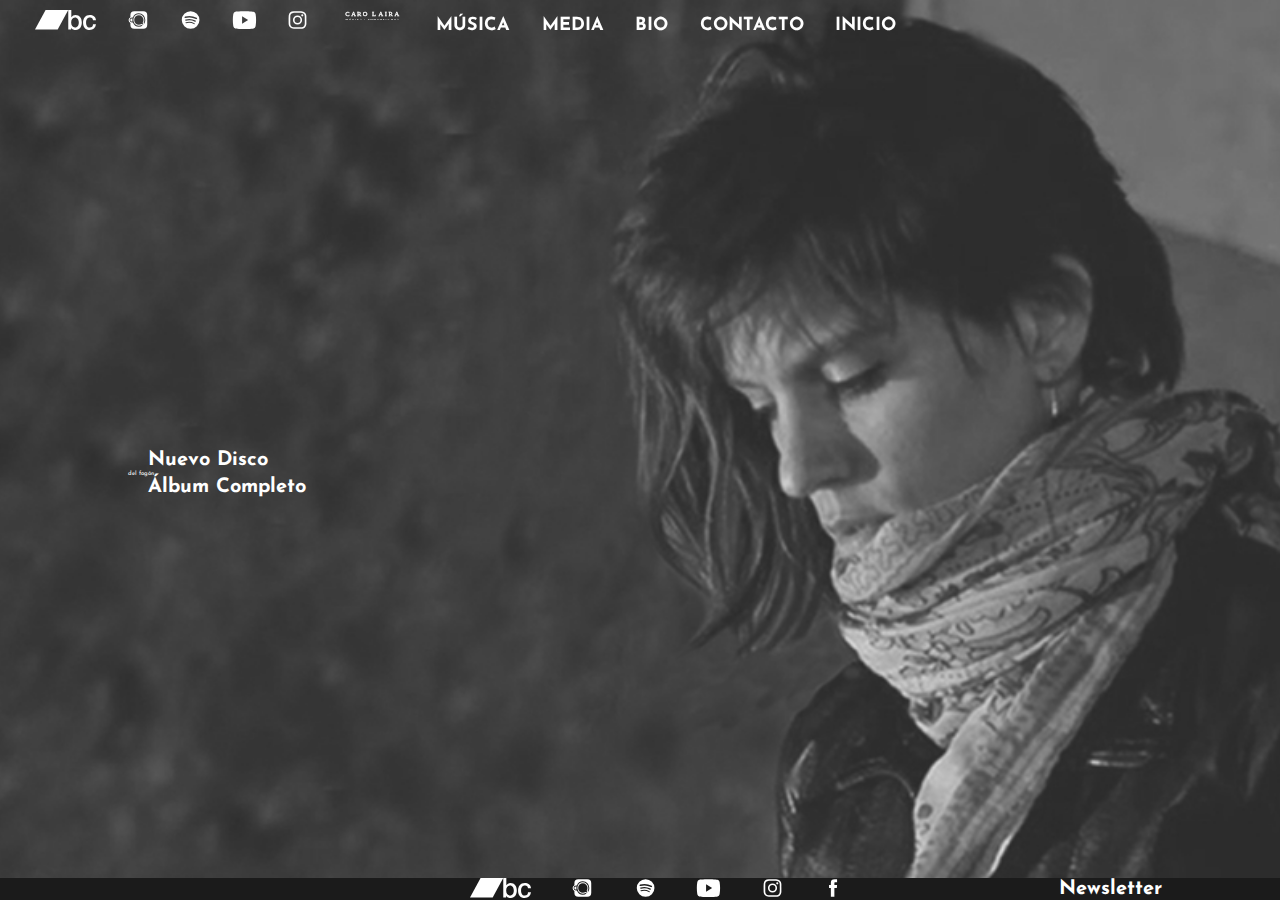
<file: index.html>
<!DOCTYPE html>
<html lang="en">
    <head>
        <meta charset="UTF-8">
        <meta name="viewport" content="width=device-width, initial-scale=1.0">
        <title>Caro Laira</title>
        <meta name="description" content="Caro Laira es música, compositora y docente. Comparte el lanzamiento de su primer álbum que abarca los géneros del Río de La Plata.">
        <meta name="keywords" content="MUSICA, COMPOSITORA, CANTANTE, ORQUESTA, TANGO, TANGO JOVEN, ARREGLOS">
        <link rel="stylesheet" href="./css/style.css">
        <link href="https://fonts.googleapis.com/css2?family=IM+Fell+DW+Pica&family=Josefin+Sans:ital,wght@0,400;0,700;1,400&display=swap" rel="stylesheet"> 
    </head>
    <body id="back-index">
        <header>
            <div id="nav-header">
                <!--nav-->
                <nav>
                    <!--redes-->
                    <ul class="nav-links">
                        <li class="redes"><a href="https://bandcamp.com/" target="_blank"><img src="./img/1nav-redes/redes svg/bandcamp.svg"></a></li>
                        <li class="redes"><a href="https://cafecito.app/" target="_blank"><img src="./img/1nav-redes/redes svg/cafecito.svg"></a></li>
                        <li class="redes"><a href="https://open.spotify.com/" target="_blank"><img src="./img/1nav-redes/redes svg/spotify.svg"></a></li>
                        <li class="redes"><a href="https://www.youtube.com/" target="_blank"><img src="./img/1nav-redes/redes svg/youtube.svg"></a></li>
                        <li class="redes"><a href="https://www.instagram.com/" target="_blank"><img src="./img/1nav-redes/redes svg/insta.svg"></a></li> 
                        <li><a href="./index.html" id="logo" ><img src="./img/1nav-redes/redes svg/logo svg.svg" alt="logocarolaira.png"></a></li>
                        <li><a href="musica.html">música</a></li>
                        <li><a href="media.html">media</a></li>
                        <li><a href="bio.html">bio</a></li>
                        <li><a href="contacto.html">contacto</a></li>
                        <li><a href="index.html">inicio</a></li>
                    </ul>
                </nav>
            </div>
        </header>
        <!--section-->
        <section id="nuevo-disco">
                <h3>nuevo disco</h3>
                <h1>del fogón</h1>
                <a href="https://www.youtube.com/watch?v=aCFbQybhUOA&ab_channel=miamigoinvencible"><h3 class="menu">álbum completo</h3>
        </section>         
        <!-- footer-->
        <footer id="nav-footer">
            <a href="./index.html" class="logo" ><img src="./img/1nav-redes/redes svg/logo svg.svg" alt="logocarolaira.png"></a>
            <ul class="newsletter">    
                <li><a href="https://bandcamp.com/" target="_blank"><img src="./img/1nav-redes/redes svg/bandcamp.svg" alt="logo-bandcamp"></a></li>
                <li><a href="https://cafecito.app/" target="_blank"><img src="./img/1nav-redes/redes svg/cafecito.svg" alt="logo-cafecito"></a></li>
                <li><a href="https://open.spotify.com/" target="_blank"><img src="./img/1nav-redes/redes svg/spotify.svg" alt="logo-spotifyredondo"></a></li>
                <li><a href="https://www.youtube.com/" target="_blank"><img src="./img/1nav-redes/redes svg/youtube.svg" alt="logo-youtube"></a></li>
                <li><a href="https://www.instagram.com/" target="_blank"><img src="./img/1nav-redes/redes svg/insta.svg" alt="logo-instagram"></a></li>
                <li><a href="https://www.facebook.com/" target="_blank"><img src="./img/1nav-redes/redes svg/facebook.svg" alt="logo-facebook"></a></li>
            </ul>      
            <!--newsletter-->
            <h3 class="newsl">newsletter</h3>
        </footer>
    </body>
</html>
</file>
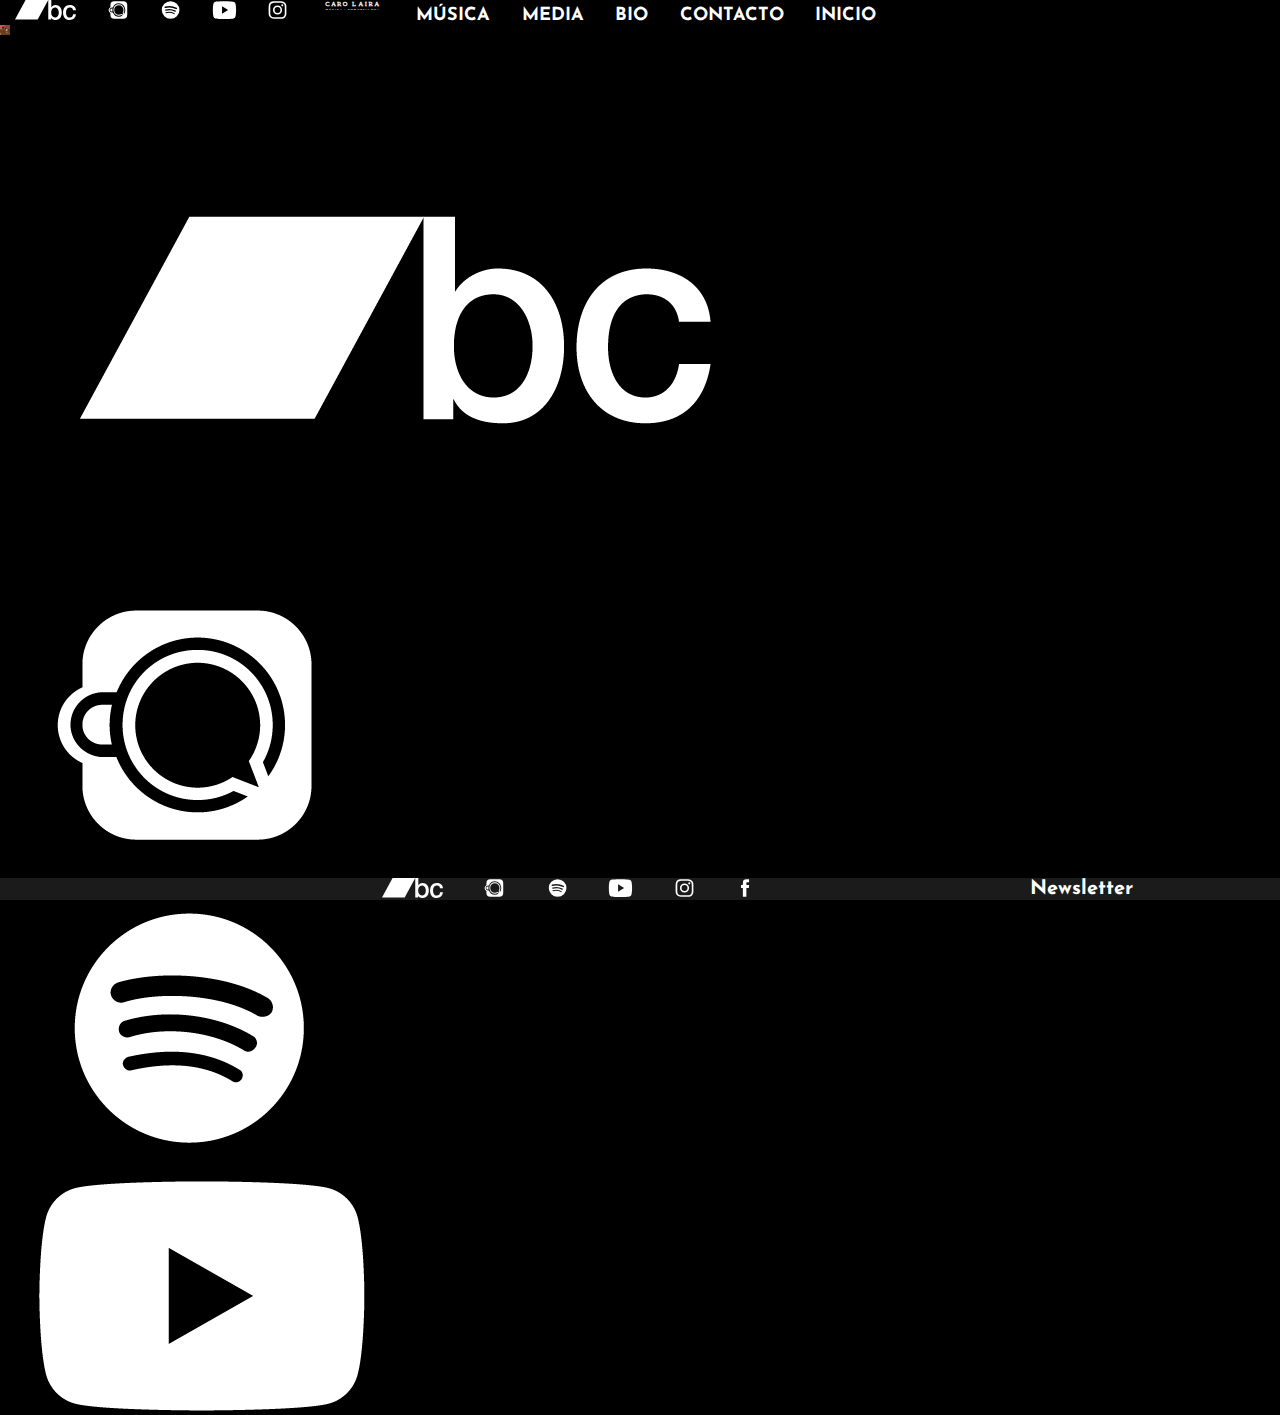
<file: abrazo.html>
<!DOCTYPE html>
<html lang="en">
    <head>
        <meta charset="UTF-8">
        <meta name="viewport" content="width=device-width, initial-scale=1.0">
        <title>Caro Laira</title>
        <link rel="stylesheet" href="./css/style.css">
        <link href="https://fonts.googleapis.com/css2?family=IM+Fell+DW+Pica&family=Josefin+Sans:ital,wght@0,400;0,700;1,400&display=swap" rel="stylesheet"> 
    </head>
    <body>
        <header>
            <div class="nav-header">
                <!--nav-->
                <nav>
                    <!--redes-->
                    <ul class="nav-links">
                        <li class="redes"><a href="https://bandcamp.com/" target="_blank"><img src="./img/1nav-redes/redes svg/bandcamp.svg"></a></li>
                        <li class="redes"><a href="https://cafecito.app/" target="_blank"><img src="./img/1nav-redes/redes svg/cafecito.svg"></a></li>
                        <li class="redes"><a href="https://open.spotify.com/" target="_blank"><img src="./img/1nav-redes/redes svg/spotify.svg"></a></li>
                        <li class="redes"><a href="https://www.youtube.com/" target="_blank"><img src="./img/1nav-redes/redes svg/youtube.svg"></a></li>
                        <li class="redes"><a href="https://www.instagram.com/" target="_blank"><img src="./img/1nav-redes/redes svg/insta.svg"></a></li> 
                        <li><a href="./index.html" id="logo" ><img src="./img/1nav-redes/redes svg/logo svg.svg" alt="logocarolaira.png" ></a></li>
                        <li><a href="musica.html">música</a></li>
                        <li><a href="media.html">media</a></li>
                        <li><a href="bio.html">bio</a></li>
                        <li><a href="contacto.html">contacto</a></li>
                        <li><a href="index.html">inicio</a></li>
                    </ul>
                </nav>
            </div>
        <!--abrazo-->
        <section>
            <div class="musica-left">
                <img src="./img/4disco/abrazo.jpg" alt="abrazo">
            </div>
            <div class="musica-rig">
                <table>
                    <th class="titulo-disc">abrazo (2018)</th>
                    <td>
                    <!--escucharredes-->
                    <div class="escucha">escuchar</div>
                        <ul class="redes-musica">
                            <li><a href="https://bandcamp.com/" target="_blank"><img src="./img/1nav-redes/redes/1 band camp.png" class="band-camp"></a></li>
                            <li><a href="https://cafecito.app/" target="_blank"><img src="./img/1nav-redes/redes/2cafecito.png" class="cafe"></a></li>
                            <li><a href="https://open.spotify.com/" target="_blank"><img src="./img/1nav-redes/redes/3spotify.png"></a></li>
                            <li><a href="https://www.youtube.com/" target="_blank"><img src="./img/1nav-redes/redes/4youtube.png"></a></li>
                        </ul>
                    </td>
                    <div>        
                        <th class="tracks">canciones</th>
                            <td>
                                <ol class="canciones">
                                    <li>ruido</li>
                                    <li>en el camino</li>
                                    <li>insomnio</li>
                                    <li>el abrazo</li>
                                </ol>
                            </td>
                    </div>
                </table>
        </section>
        <!-- footer-->
        <footer id="nav-footer">
            <a href="./index.html" class="logo" ><img src="./img/1nav-redes/redes svg/logo svg.svg" alt="logocarolaira.png"></a>
            <ul class="newsletter">    
                <li><a href="https://bandcamp.com/" target="_blank"><img src="./img/1nav-redes/redes svg/bandcamp.svg" alt="logo-bandcamp"></a></li>
                <li><a href="https://cafecito.app/" target="_blank"><img src="./img/1nav-redes/redes svg/cafecito.svg" alt="logo-cafecito"></a></li>
                <li><a href="https://open.spotify.com/" target="_blank"><img src="./img/1nav-redes/redes svg/spotify.svg" alt="logo-spotifyredondo"></a></li>
                <li><a href="https://www.youtube.com/" target="_blank"><img src="./img/1nav-redes/redes svg/youtube.svg" alt="logo-youtube"></a></li>
                <li><a href="https://www.instagram.com/" target="_blank"><img src="./img/1nav-redes/redes svg/insta.svg" alt="logo-instagram"></a></li>
                <li><a href="https://www.facebook.com/" target="_blank"><img src="./img/1nav-redes/redes svg/facebook.svg" alt="logo-facebook"></a></li>
            </ul>      
            <!--newsletter-->
            <h3 class="newsl">newsletter</h3>
        </footer>
    </body>
</html>
</file>
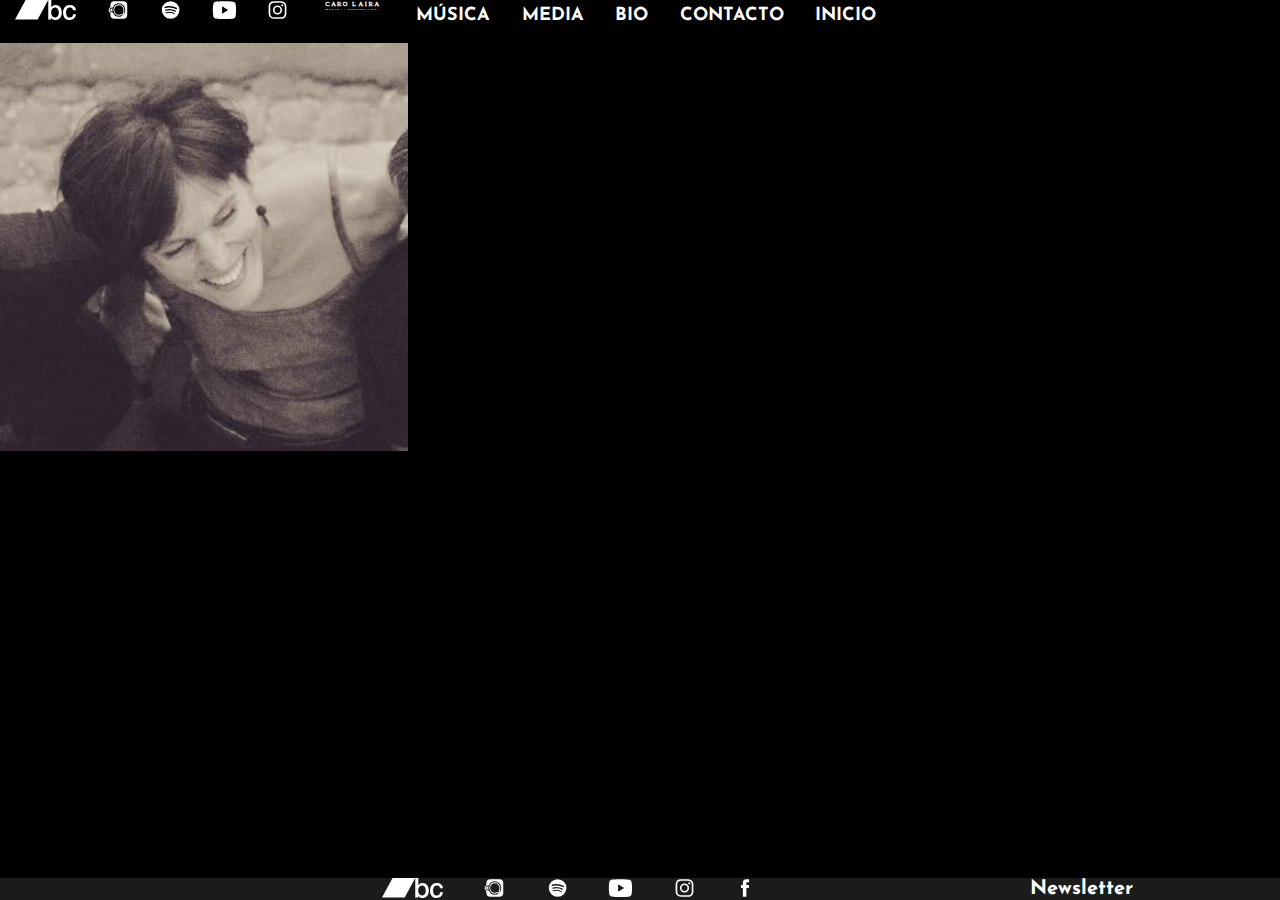
<file: bio.html>
<!DOCTYPE html>
<html lang="en">
    <head>
        <meta charset="UTF-8">
        <meta name="viewport" content="width=device-width, initial-scale=1.0">
        <title>Caro Laira</title>
        <link rel="stylesheet" href="./css/style.css">
        <link href="https://fonts.googleapis.com/css2?family=IM+Fell+DW+Pica&family=Josefin+Sans:ital,wght@0,400;0,700;1,400&display=swap" rel="stylesheet"> 
    </head>
    <body>
        <header>
            <div class="nav-header">
                <!--nav-->
                <nav>
                    <!--redes-->
                    <ul class="nav-links">
                        <li class="redes"><a href="https://bandcamp.com/" target="_blank"><img src="./img/1nav-redes/redes svg/bandcamp.svg"></a></li>
                        <li class="redes"><a href="https://cafecito.app/" target="_blank"><img src="./img/1nav-redes/redes svg/cafecito.svg"></a></li>
                        <li class="redes"><a href="https://open.spotify.com/" target="_blank"><img src="./img/1nav-redes/redes svg/spotify.svg"></a></li>
                        <li class="redes"><a href="https://www.youtube.com/" target="_blank"><img src="./img/1nav-redes/redes svg/youtube.svg"></a></li>
                        <li class="redes"><a href="https://www.instagram.com/" target="_blank"><img src="./img/1nav-redes/redes svg/insta.svg"></a></li> 
                        <li><a href="./index.html" id="logo" ><img src="./img/1nav-redes/redes svg/logo svg.svg" alt="logocarolaira.png" ></a></li>
                        <li><a href="musica.html">música</a></li>
                        <li><a href="media.html">media</a></li>
                        <li><a href="bio.html">bio</a></li>
                        <li><a href="contacto.html">contacto</a></li>
                        <li><a href="index.html">inicio</a></li>
                    </ul>
                </nav>
            </div>
        </header>
        <section>
        <!--div bio-->
            <div class="bio">
                <p>
                Lorem ipsum dolor sit amet consectetur adipisicing elit. Ut facere quam, sint esse nemo voluptatem sed distinctio aliquid iusto quidem quis atque deleniti dicta eaque vitae magnam. Corporis, beatae qui.</p>
                <br>
                <p>Lorem ipsum dolor sit amet consectetur, adipisicing elit. Est rerum debitis aliquam, porro optio fugit maxime neque at doloremque dicta deserunt, libero quisquam iusto non amet eaque ab nihil ad.</p>
            </div>
            <!--foto-->
            <div>
                <img src="./img/3bio/foto.jpg" alt="caroriendo">
            </div>
        </section>
        <!-- footer-->
        <footer id="nav-footer">
            <a href="./index.html" class="logo" ><img src="./img/1nav-redes/redes svg/logo svg.svg" alt="logocarolaira.png"></a>
            <ul class="newsletter">    
                <li><a href="https://bandcamp.com/" target="_blank"><img src="./img/1nav-redes/redes svg/bandcamp.svg" alt="logo-bandcamp"></a></li>
                <li><a href="https://cafecito.app/" target="_blank"><img src="./img/1nav-redes/redes svg/cafecito.svg" alt="logo-cafecito"></a></li>
                <li><a href="https://open.spotify.com/" target="_blank"><img src="./img/1nav-redes/redes svg/spotify.svg" alt="logo-spotifyredondo"></a></li>
                <li><a href="https://www.youtube.com/" target="_blank"><img src="./img/1nav-redes/redes svg/youtube.svg" alt="logo-youtube"></a></li>
                <li><a href="https://www.instagram.com/" target="_blank"><img src="./img/1nav-redes/redes svg/insta.svg" alt="logo-instagram"></a></li>
                <li><a href="https://www.facebook.com/" target="_blank"><img src="./img/1nav-redes/redes svg/facebook.svg" alt="logo-facebook"></a></li>
            </ul>      
            <!--newsletter-->
            <h3 class="newsl">newsletter</h3>
        </footer>
    </body>
</html>
</file>
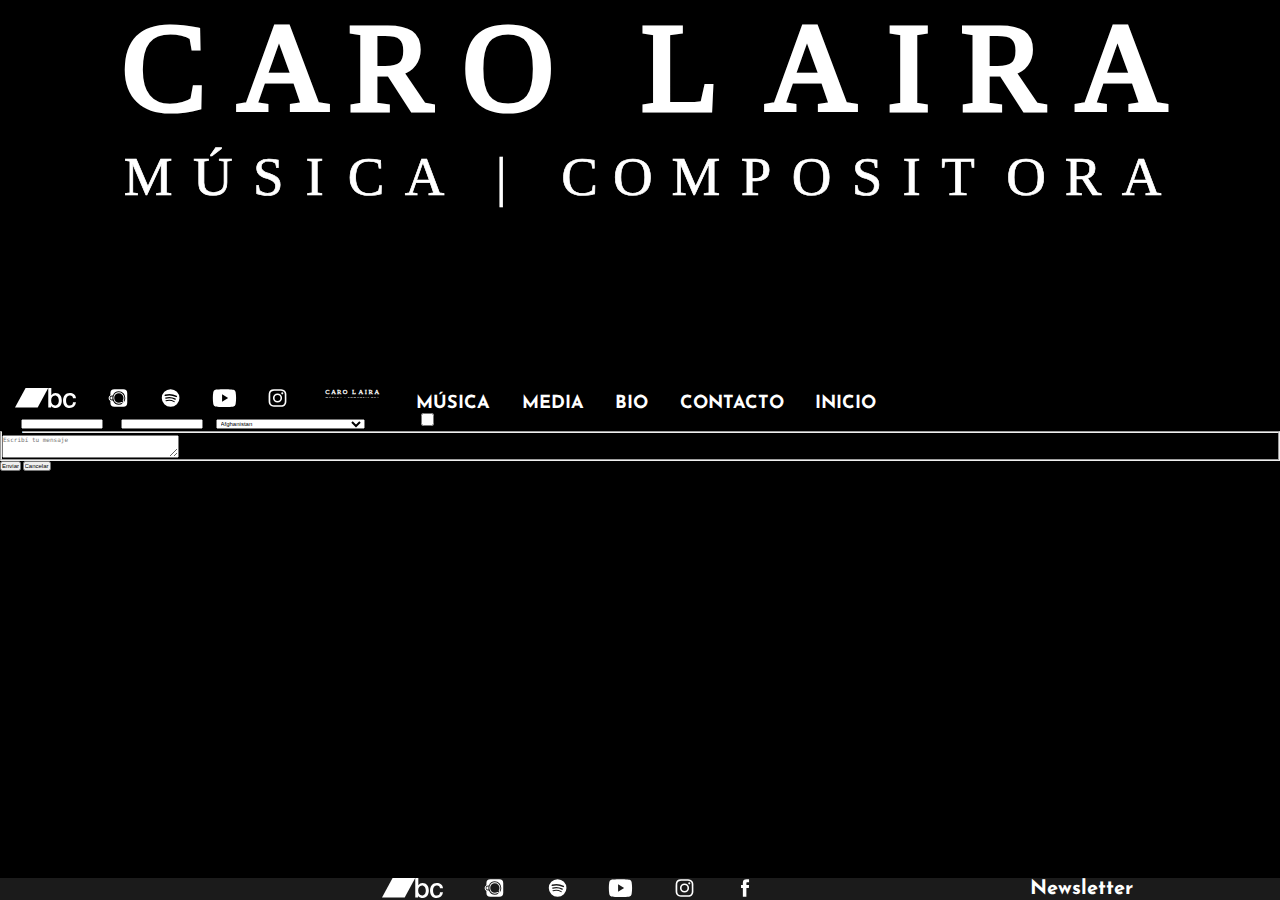
<file: contacto.html>
<!DOCTYPE html>
<html lang="en">
    <head>
        <meta charset="UTF-8">
        <meta name="viewport" content="width=device-width, initial-scale=1.0">
        <title>Caro Laira</title>
        <link rel="stylesheet" href="./css/style.css">
        <link href="https://fonts.googleapis.com/css2?family=IM+Fell+DW+Pica&family=Josefin+Sans:ital,wght@0,400;0,700;1,400&display=swap" rel="stylesheet"> 
    </head>
    <body>
        <header>
            <!--nav-->
            <a href="./index.html" class="logo" ><img src="./img/1nav-redes/redes svg/logo svg.svg" alt="logocarolaira.png" ></a>
            <div class="nav-header">
                <!--nav-->
                <nav>
                    <!--redes-->
                    <ul class="nav-links">
                        <li class="redes"><a href="https://bandcamp.com/" target="_blank"><img src="./img/1nav-redes/redes svg/bandcamp.svg"></a></li>
                        <li class="redes"><a href="https://cafecito.app/" target="_blank"><img src="./img/1nav-redes/redes svg/cafecito.svg"></a></li>
                        <li class="redes"><a href="https://open.spotify.com/" target="_blank"><img src="./img/1nav-redes/redes svg/spotify.svg"></a></li>
                        <li class="redes"><a href="https://www.youtube.com/" target="_blank"><img src="./img/1nav-redes/redes svg/youtube.svg"></a></li>
                        <li class="redes"><a href="https://www.instagram.com/" target="_blank"><img src="./img/1nav-redes/redes svg/insta.svg"></a></li> 
                        <li><a href="./index.html" id="logo" ><img src="./img/1nav-redes/redes svg/logo svg.svg" alt="logocarolaira.png" ></a></li>
                        <li><a href="musica.html">música</a></li>
                        <li><a href="media.html">media</a></li>
                        <li><a href="bio.html">bio</a></li>
                        <li><a href="contacto.html">contacto</a></li>
                        <li><a href="index.html">inicio</a></li>
                    </ul>
                </nav>
            </div>
        </header>
        <!--section-->
        <section>
        <!--formulario-->
            <div class="contacto">
                <form action="submission.html" method="POST">
                    <!--nombre emalil-->
                        <label for="nombre">Nombre</label>
                        <input type="text" name="nombre"/>
                        <label for="email">Email</label>
                        <input type="text" name="email"/>
                    <!--pais-->
                        <label for="pais">País</label>
                        <select>
                            <option value="AF">Afghanistan</option>
                            <option value="AX">Åland Islands</option>
                            <option value="AL">Albania</option>
                            <option value="DZ">Algeria</option>
                            <option value="AS">American Samoa</option>
                            <option value="AD">Andorra</option>
                            <option value="AO">Angola</option>
                            <option value="AI">Anguilla</option>
                            <option value="AQ">Antarctica</option>
                            <option value="AG">Antigua and Barbuda</option>
                            <option value="AR">Argentina</option>
                            <option value="AM">Armenia</option>
                            <option value="AW">Aruba</option>
                            <option value="AU">Australia</option>
                            <option value="AT">Austria</option>
                            <option value="AZ">Azerbaijan</option>
                            <option value="BS">Bahamas</option>
                            <option value="BH">Bahrain</option>
                            <option value="BD">Bangladesh</option>
                            <option value="BB">Barbados</option>
                            <option value="BY">Belarus</option>
                            <option value="BE">Belgium</option>
                            <option value="BZ">Belize</option>
                            <option value="BJ">Benin</option>
                            <option value="BM">Bermuda</option>
                            <option value="BT">Bhutan</option>
                            <option value="BO">Bolivia, Plurinational State of</option>
                            <option value="BQ">Bonaire, Sint Eustatius and Saba</option>
                            <option value="BA">Bosnia and Herzegovina</option>
                            <option value="BW">Botswana</option>
                            <option value="BV">Bouvet Island</option>
                            <option value="BR">Brazil</option>
                            <option value="IO">British Indian Ocean Territory</option>
                            <option value="BN">Brunei Darussalam</option>
                            <option value="BG">Bulgaria</option>
                            <option value="BF">Burkina Faso</option>
                            <option value="BI">Burundi</option>
                            <option value="KH">Cambodia</option>
                            <option value="CM">Cameroon</option>
                            <option value="CA">Canada</option>
                            <option value="CV">Cape Verde</option>
                            <option value="KY">Cayman Islands</option>
                            <option value="CF">Central African Republic</option>
                            <option value="TD">Chad</option>
                            <option value="CL">Chile</option>
                            <option value="CN">China</option>
                            <option value="CX">Christmas Island</option>
                            <option value="CC">Cocos (Keeling) Islands</option>
                            <option value="CO">Colombia</option>
                            <option value="KM">Comoros</option>
                            <option value="CG">Congo</option>
                            <option value="CD">Congo, the Democratic Republic of the</option>
                            <option value="CK">Cook Islands</option>
                            <option value="CR">Costa Rica</option>
                            <option value="CI">Côte d'Ivoire</option>
                            <option value="HR">Croatia</option>
                            <option value="CU">Cuba</option>
                            <option value="CW">Curaçao</option>
                            <option value="CY">Cyprus</option>
                            <option value="CZ">Czech Republic</option>
                            <option value="DK">Denmark</option>
                            <option value="DJ">Djibouti</option>
                            <option value="DM">Dominica</option>
                            <option value="DO">Dominican Republic</option>
                            <option value="EC">Ecuador</option>
                            <option value="EG">Egypt</option>
                            <option value="SV">El Salvador</option>
                            <option value="GQ">Equatorial Guinea</option>
                            <option value="ER">Eritrea</option>
                            <option value="EE">Estonia</option>
                            <option value="ET">Ethiopia</option>
                            <option value="FK">Falkland Islands (Malvinas)</option>
                            <option value="FO">Faroe Islands</option>
                            <option value="FJ">Fiji</option>
                            <option value="FI">Finland</option>
                            <option value="FR">France</option>
                            <option value="GF">French Guiana</option>
                            <option value="PF">French Polynesia</option>
                            <option value="TF">French Southern Territories</option>
                            <option value="GA">Gabon</option>
                            <option value="GM">Gambia</option>
                            <option value="GE">Georgia</option>
                            <option value="DE">Germany</option>
                            <option value="GH">Ghana</option>
                            <option value="GI">Gibraltar</option>
                            <option value="GR">Greece</option>
                            <option value="GL">Greenland</option>
                            <option value="GD">Grenada</option>
                            <option value="GP">Guadeloupe</option>
                            <option value="GU">Guam</option>
                            <option value="GT">Guatemala</option>
                            <option value="GG">Guernsey</option>
                            <option value="GN">Guinea</option>
                            <option value="GW">Guinea-Bissau</option>
                            <option value="GY">Guyana</option>
                            <option value="HT">Haiti</option>
                            <option value="HM">Heard Island and McDonald Islands</option>
                            <option value="VA">Holy See (Vatican City State)</option>
                            <option value="HN">Honduras</option>
                            <option value="HK">Hong Kong</option>
                            <option value="HU">Hungary</option>
                            <option value="IS">Iceland</option>
                            <option value="IN">India</option>
                            <option value="ID">Indonesia</option>
                            <option value="IR">Iran, Islamic Republic of</option>
                            <option value="IQ">Iraq</option>
                            <option value="IE">Ireland</option>
                            <option value="IM">Isle of Man</option>
                            <option value="IL">Israel</option>
                            <option value="IT">Italy</option>
                            <option value="JM">Jamaica</option>
                            <option value="JP">Japan</option>
                            <option value="JE">Jersey</option>
                            <option value="JO">Jordan</option>
                            <option value="KZ">Kazakhstan</option>
                            <option value="KE">Kenya</option>
                            <option value="KI">Kiribati</option>
                            <option value="KP">Korea, Democratic People's Republic of</option>
                            <option value="KR">Korea, Republic of</option>
                            <option value="KW">Kuwait</option>
                            <option value="KG">Kyrgyzstan</option>
                            <option value="LA">Lao People's Democratic Republic</option>
                            <option value="LV">Latvia</option>
                            <option value="LB">Lebanon</option>
                            <option value="LS">Lesotho</option>
                            <option value="LR">Liberia</option>
                            <option value="LY">Libya</option>
                            <option value="LI">Liechtenstein</option>
                            <option value="LT">Lithuania</option>
                            <option value="LU">Luxembourg</option>
                            <option value="MO">Macao</option>
                            <option value="MK">Macedonia, the former Yugoslav Republic of</option>
                            <option value="MG">Madagascar</option>
                            <option value="MW">Malawi</option>
                            <option value="MY">Malaysia</option>
                            <option value="MV">Maldives</option>
                            <option value="ML">Mali</option>
                            <option value="MT">Malta</option>
                            <option value="MH">Marshall Islands</option>
                            <option value="MQ">Martinique</option>
                            <option value="MR">Mauritania</option>
                            <option value="MU">Mauritius</option>
                            <option value="YT">Mayotte</option>
                            <option value="MX">Mexico</option>
                            <option value="FM">Micronesia, Federated States of</option>
                            <option value="MD">Moldova, Republic of</option>
                            <option value="MC">Monaco</option>
                            <option value="MN">Mongolia</option>
                            <option value="ME">Montenegro</option>
                            <option value="MS">Montserrat</option>
                            <option value="MA">Morocco</option>
                            <option value="MZ">Mozambique</option>
                            <option value="MM">Myanmar</option>
                            <option value="NA">Namibia</option>
                            <option value="NR">Nauru</option>
                            <option value="NP">Nepal</option>
                            <option value="NL">Netherlands</option>
                            <option value="NC">New Caledonia</option>
                            <option value="NZ">New Zealand</option>
                            <option value="NI">Nicaragua</option>
                            <option value="NE">Niger</option>
                            <option value="NG">Nigeria</option>
                            <option value="NU">Niue</option>
                            <option value="NF">Norfolk Island</option>
                            <option value="MP">Northern Mariana Islands</option>
                            <option value="NO">Norway</option>
                            <option value="OM">Oman</option>
                            <option value="PK">Pakistan</option>
                            <option value="PW">Palau</option>
                            <option value="PS">Palestinian Territory, Occupied</option>
                            <option value="PA">Panama</option>
                            <option value="PG">Papua New Guinea</option>
                            <option value="PY">Paraguay</option>
                            <option value="PE">Peru</option>
                            <option value="PH">Philippines</option>
                            <option value="PN">Pitcairn</option>
                            <option value="PL">Poland</option>
                            <option value="PT">Portugal</option>
                            <option value="PR">Puerto Rico</option>
                            <option value="QA">Qatar</option>
                            <option value="RE">Réunion</option>
                            <option value="RO">Romania</option>
                            <option value="RU">Russian Federation</option>
                            <option value="RW">Rwanda</option>
                            <option value="BL">Saint Barthélemy</option>
                            <option value="SH">Saint Helena, Ascension and Tristan da Cunha</option>
                            <option value="KN">Saint Kitts and Nevis</option>
                            <option value="LC">Saint Lucia</option>
                            <option value="MF">Saint Martin (French part)</option>
                            <option value="PM">Saint Pierre and Miquelon</option>
                            <option value="VC">Saint Vincent and the Grenadines</option>
                            <option value="WS">Samoa</option>
                            <option value="SM">San Marino</option>
                            <option value="ST">Sao Tome and Principe</option>
                            <option value="SA">Saudi Arabia</option>
                            <option value="SN">Senegal</option>
                            <option value="RS">Serbia</option>
                            <option value="SC">Seychelles</option>
                            <option value="SL">Sierra Leone</option>
                            <option value="SG">Singapore</option>
                            <option value="SX">Sint Maarten (Dutch part)</option>
                            <option value="SK">Slovakia</option>
                            <option value="SI">Slovenia</option>
                            <option value="SB">Solomon Islands</option>
                            <option value="SO">Somalia</option>
                            <option value="ZA">South Africa</option>
                            <option value="GS">South Georgia and the South Sandwich Islands</option>
                            <option value="SS">South Sudan</option>
                            <option value="ES">Spain</option>
                            <option value="LK">Sri Lanka</option>
                            <option value="SD">Sudan</option>
                            <option value="SR">Suriname</option>
                            <option value="SJ">Svalbard and Jan Mayen</option>
                            <option value="SZ">Swaziland</option>
                            <option value="SE">Sweden</option>
                            <option value="CH">Switzerland</option>
                            <option value="SY">Syrian Arab Republic</option>
                            <option value="TW">Taiwan, Province of China</option>
                            <option value="TJ">Tajikistan</option>
                            <option value="TZ">Tanzania, United Republic of</option>
                            <option value="TH">Thailand</option>
                            <option value="TL">Timor-Leste</option>
                            <option value="TG">Togo</option>
                            <option value="TK">Tokelau</option>
                            <option value="TO">Tonga</option>
                            <option value="TT">Trinidad and Tobago</option>
                            <option value="TN">Tunisia</option>
                            <option value="TR">Turkey</option>
                            <option value="TM">Turkmenistan</option>
                            <option value="TC">Turks and Caicos Islands</option>
                            <option value="TV">Tuvalu</option>
                            <option value="UG">Uganda</option>
                            <option value="UA">Ukraine</option>
                            <option value="AE">United Arab Emirates</option>
                            <option value="GB">United Kingdom</option>
                            <option value="US">United States</option>
                            <option value="UM">United States Minor Outlying Islands</option>
                            <option value="UY">Uruguay</option>
                            <option value="UZ">Uzbekistan</option>
                            <option value="VU">Vanuatu</option>
                            <option value="VE">Venezuela, Bolivarian Republic of</option>
                            <option value="VN">Viet Nam</option>
                            <option value="VG">Virgin Islands, British</option>
                            <option value="VI">Virgin Islands, U.S.</option>
                            <option value="WF">Wallis and Futuna</option>
                            <option value="EH">Western Sahara</option>
                            <option value="YE">Yemen</option>
                            <option value="ZM">Zambia</option>
                            <option value="ZW">Zimbabwe</option>
                        </select>
                        <!--newsletter-->
                            <label for="newsletter">Suscribir a Newsletter</label>
                            <input type="checkbox" name="newsletter" value="1"/>
                            <!--mensaje-->
                            <fieldset>
                                <Legend>Mensaje</Legend>
                                <textarea id="extra" name="extra" rows="3" cols="40" placeholder="Escribí tu mensaje"></textarea>
                            </fieldset>
                            <!-- enviar cancelar-->
                            <input type="submit" value="Enviar">
                            <input type="submit" value="Cancelar">
                </form>
            </div>
        </section>
        <!-- footer-->
        <footer id="nav-footer">
            <a href="./index.html" class="logo" ><img src="./img/1nav-redes/redes svg/logo svg.svg" alt="logocarolaira.png"></a>
            <ul class="newsletter">    
                <li><a href="https://bandcamp.com/" target="_blank"><img src="./img/1nav-redes/redes svg/bandcamp.svg" alt="logo-bandcamp"></a></li>
                <li><a href="https://cafecito.app/" target="_blank"><img src="./img/1nav-redes/redes svg/cafecito.svg" alt="logo-cafecito"></a></li>
                <li><a href="https://open.spotify.com/" target="_blank"><img src="./img/1nav-redes/redes svg/spotify.svg" alt="logo-spotifyredondo"></a></li>
                <li><a href="https://www.youtube.com/" target="_blank"><img src="./img/1nav-redes/redes svg/youtube.svg" alt="logo-youtube"></a></li>
                <li><a href="https://www.instagram.com/" target="_blank"><img src="./img/1nav-redes/redes svg/insta.svg" alt="logo-instagram"></a></li>
                <li><a href="https://www.facebook.com/" target="_blank"><img src="./img/1nav-redes/redes svg/facebook.svg" alt="logo-facebook"></a></li>
            </ul>      
            <!--newsletter-->
            <h3 class="newsl">newsletter</h3>
        </footer>
    </body>
</html>
</file>
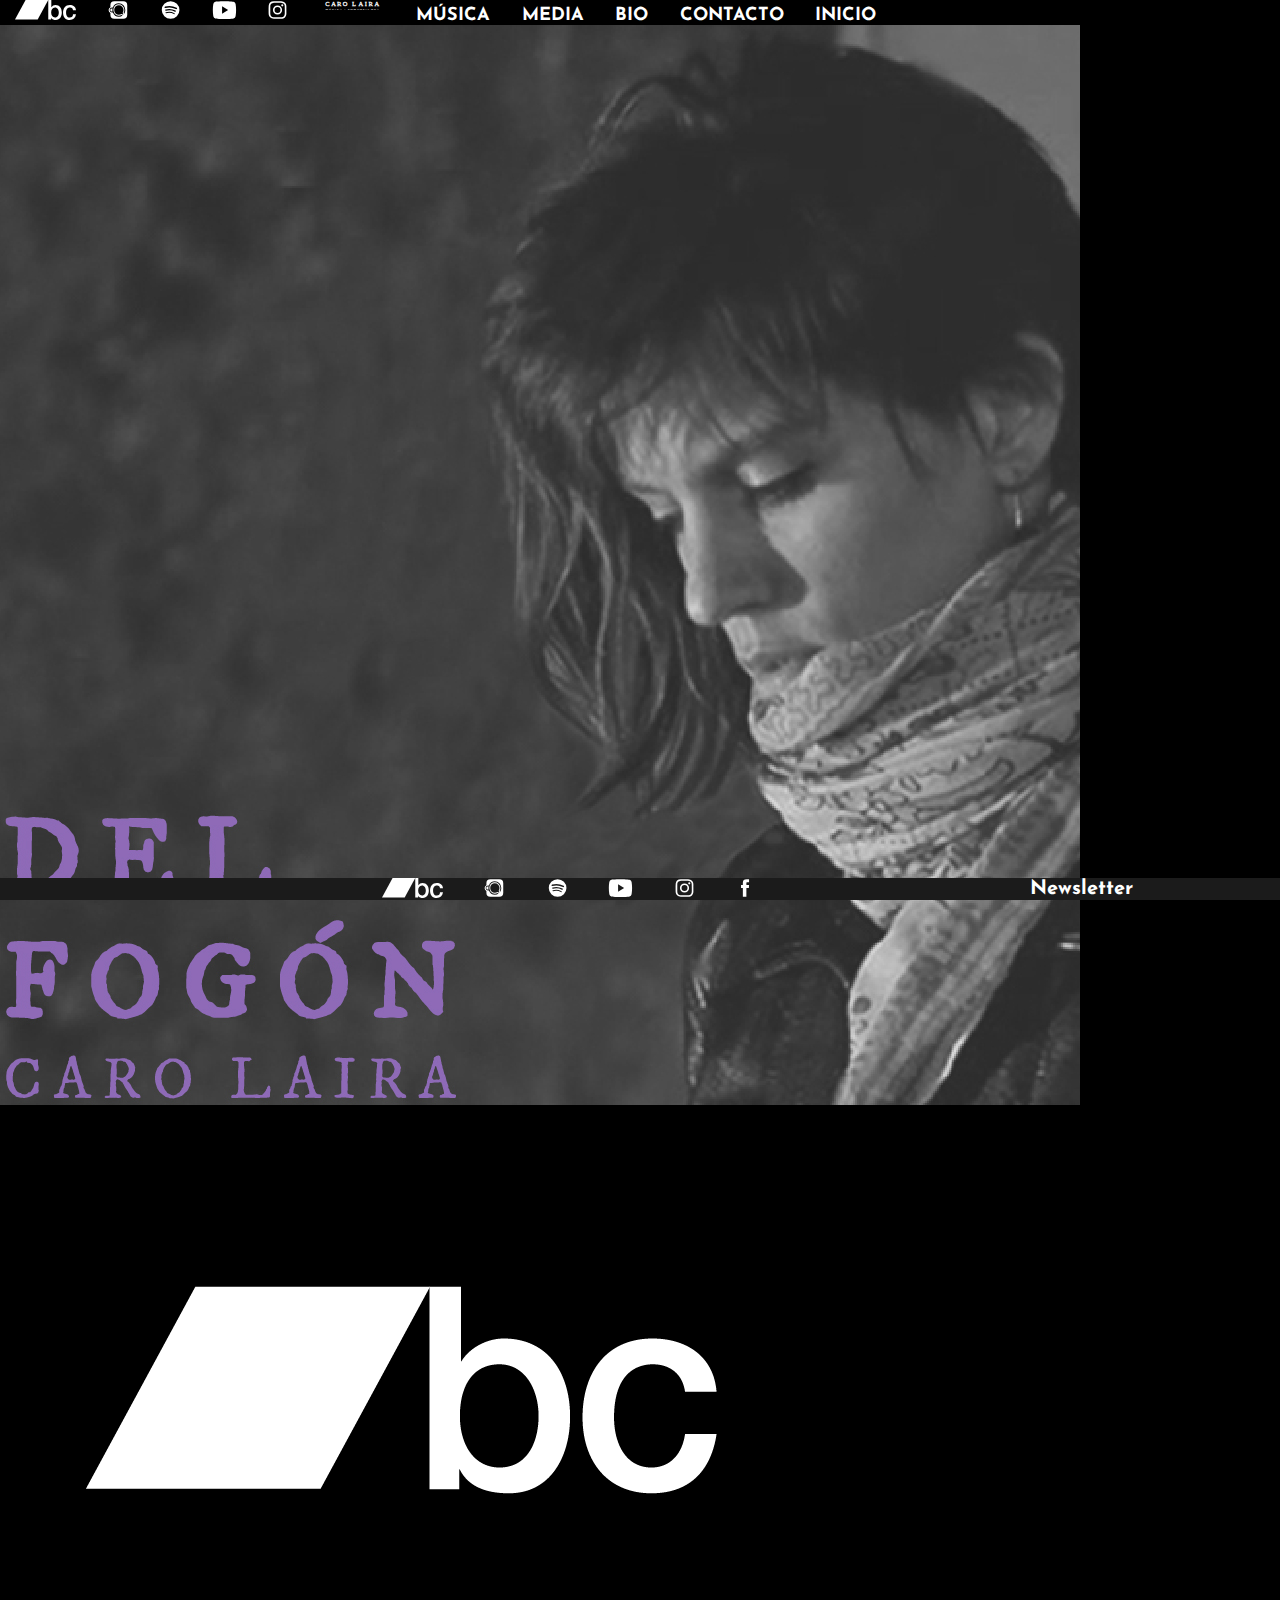
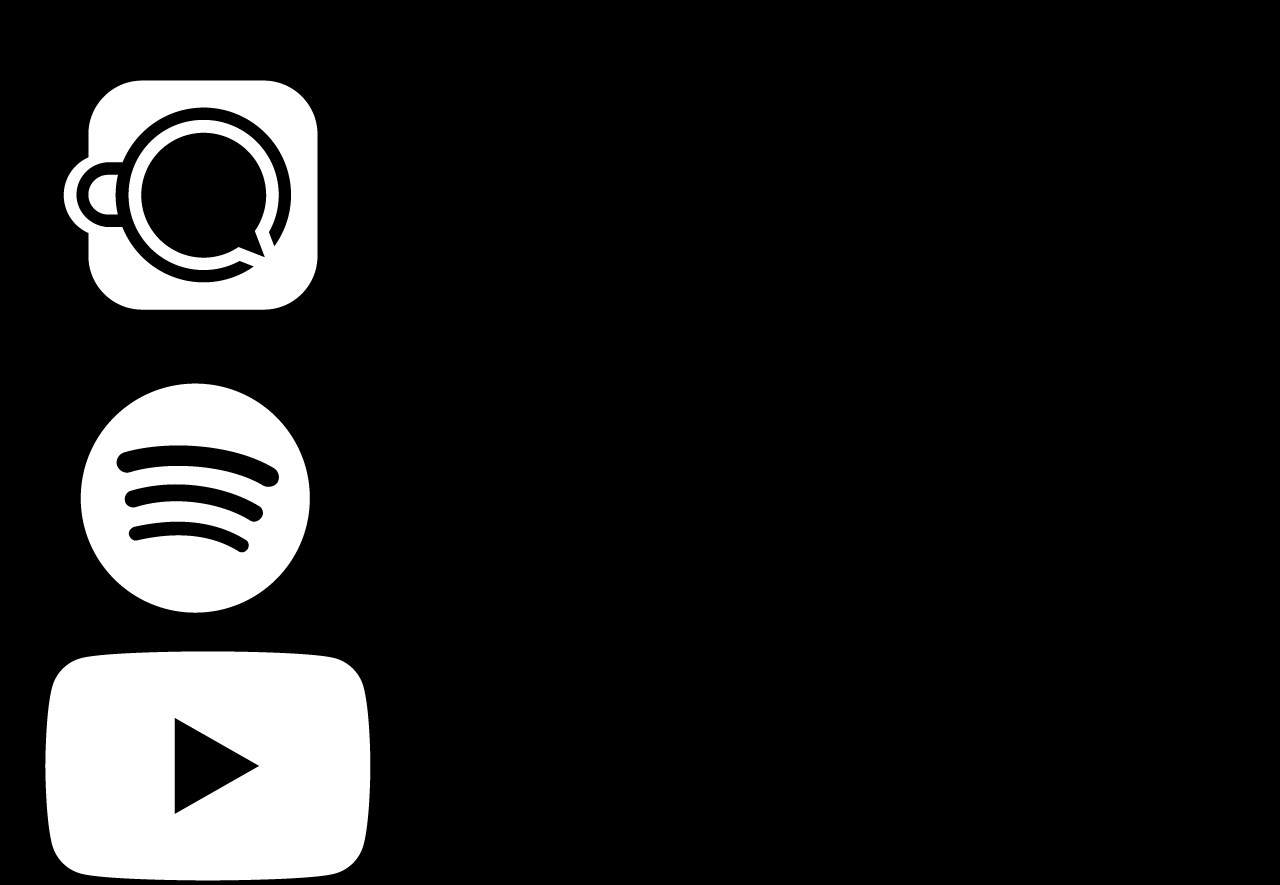
<file: fogon.html>
<!DOCTYPE html>
<html lang="en">
    <head>
        <meta charset="UTF-8">
        <meta name="viewport" content="width=device-width, initial-scale=1.0">
        <title>Caro Laira</title>
        <link rel="stylesheet" href="./css/style.css">
        <link href="https://fonts.googleapis.com/css2?family=IM+Fell+DW+Pica&family=Josefin+Sans:ital,wght@0,400;0,700;1,400&display=swap" rel="stylesheet"> 
    </head>
    <body>
        <header>
            <div class="nav-header">
                <!--nav-->
                <nav>
                    <!--redes-->
                    <ul class="nav-links">
                        <li class="redes"><a href="https://bandcamp.com/" target="_blank"><img src="./img/1nav-redes/redes svg/bandcamp.svg"></a></li>
                        <li class="redes"><a href="https://cafecito.app/" target="_blank"><img src="./img/1nav-redes/redes svg/cafecito.svg"></a></li>
                        <li class="redes"><a href="https://open.spotify.com/" target="_blank"><img src="./img/1nav-redes/redes svg/spotify.svg"></a></li>
                        <li class="redes"><a href="https://www.youtube.com/" target="_blank"><img src="./img/1nav-redes/redes svg/youtube.svg"></a></li>
                        <li class="redes"><a href="https://www.instagram.com/" target="_blank"><img src="./img/1nav-redes/redes svg/insta.svg"></a></li> 
                        <li><a href="./index.html" id="logo" ><img src="./img/1nav-redes/redes svg/logo svg.svg" alt="logocarolaira.png" ></a></li>
                        <li><a href="musica.html">música</a></li>
                        <li><a href="media.html">media</a></li>
                        <li><a href="bio.html">bio</a></li>
                        <li><a href="contacto.html">contacto</a></li>
                        <li><a href="index.html">inicio</a></li>
                    </ul>
                </nav>
            </div>
        </header>
        <!-- section -->
        <section>
        <div class="cointainer-disco"></div>
            <img src="./img/4disco/fogon.jpg" alt="discoelfogon" class="musica-left">
            <div class="musica-right">
                <table>
                    <th class="titulo-disc">del fogón (2020)</th>
                        <td>
                        <!--escucharredes-->
                        <div class="escucha">escuchar</div>
                            <ul class="nav-redes">
                                <li><a href="https://bandcamp.com/" target="_blank"><img src="./img/1nav-redes/redes/1 band camp.png" class="band-camp"></a></li>
                                <li><a href="https://cafecito.app/" target="_blank"><img src="./img/1nav-redes/redes/2cafecito.png" class="cafe"></a></li>
                                <li><a href="https://open.spotify.com/" target="_blank"><img src="./img/1nav-redes/redes/3spotify.png"></a></li>
                                <li><a href="https://www.youtube.com/" target="_blank"><img src="./img/1nav-redes/redes/4youtube.png"></a></li>
                            </ul>
                        </td>
                        <div>    
                            <th class="tracks">canciones</th>
                                <td>
                                    <ol class="canciones">
                                        <li>las piedras</li>
                                        <li>hasta el río</li>
                                        <li>adoquines rotos</li>
                                        <li>insomnio</li>
                                        <li>del fogón</li>
                                        <li>brazas</li>
                                        <li>por la Ventana</li>
                                    </ol>
                                </td>
                        </div>
                    </table>
                </div>
        </section>
        <!-- footer-->
        <footer id="nav-footer">
            <a href="./index.html" class="logo" ><img src="./img/1nav-redes/redes svg/logo svg.svg" alt="logocarolaira.png"></a>
            <ul class="newsletter">    
                <li><a href="https://bandcamp.com/" target="_blank"><img src="./img/1nav-redes/redes svg/bandcamp.svg" alt="logo-bandcamp"></a></li>
                <li><a href="https://cafecito.app/" target="_blank"><img src="./img/1nav-redes/redes svg/cafecito.svg" alt="logo-cafecito"></a></li>
                <li><a href="https://open.spotify.com/" target="_blank"><img src="./img/1nav-redes/redes svg/spotify.svg" alt="logo-spotifyredondo"></a></li>
                <li><a href="https://www.youtube.com/" target="_blank"><img src="./img/1nav-redes/redes svg/youtube.svg" alt="logo-youtube"></a></li>
                <li><a href="https://www.instagram.com/" target="_blank"><img src="./img/1nav-redes/redes svg/insta.svg" alt="logo-instagram"></a></li>
                <li><a href="https://www.facebook.com/" target="_blank"><img src="./img/1nav-redes/redes svg/facebook.svg" alt="logo-facebook"></a></li>
            </ul>      
            <!--newsletter-->
            <h3 class="newsl">newsletter</h3>
        </footer>
    </body>
</html>
</file>
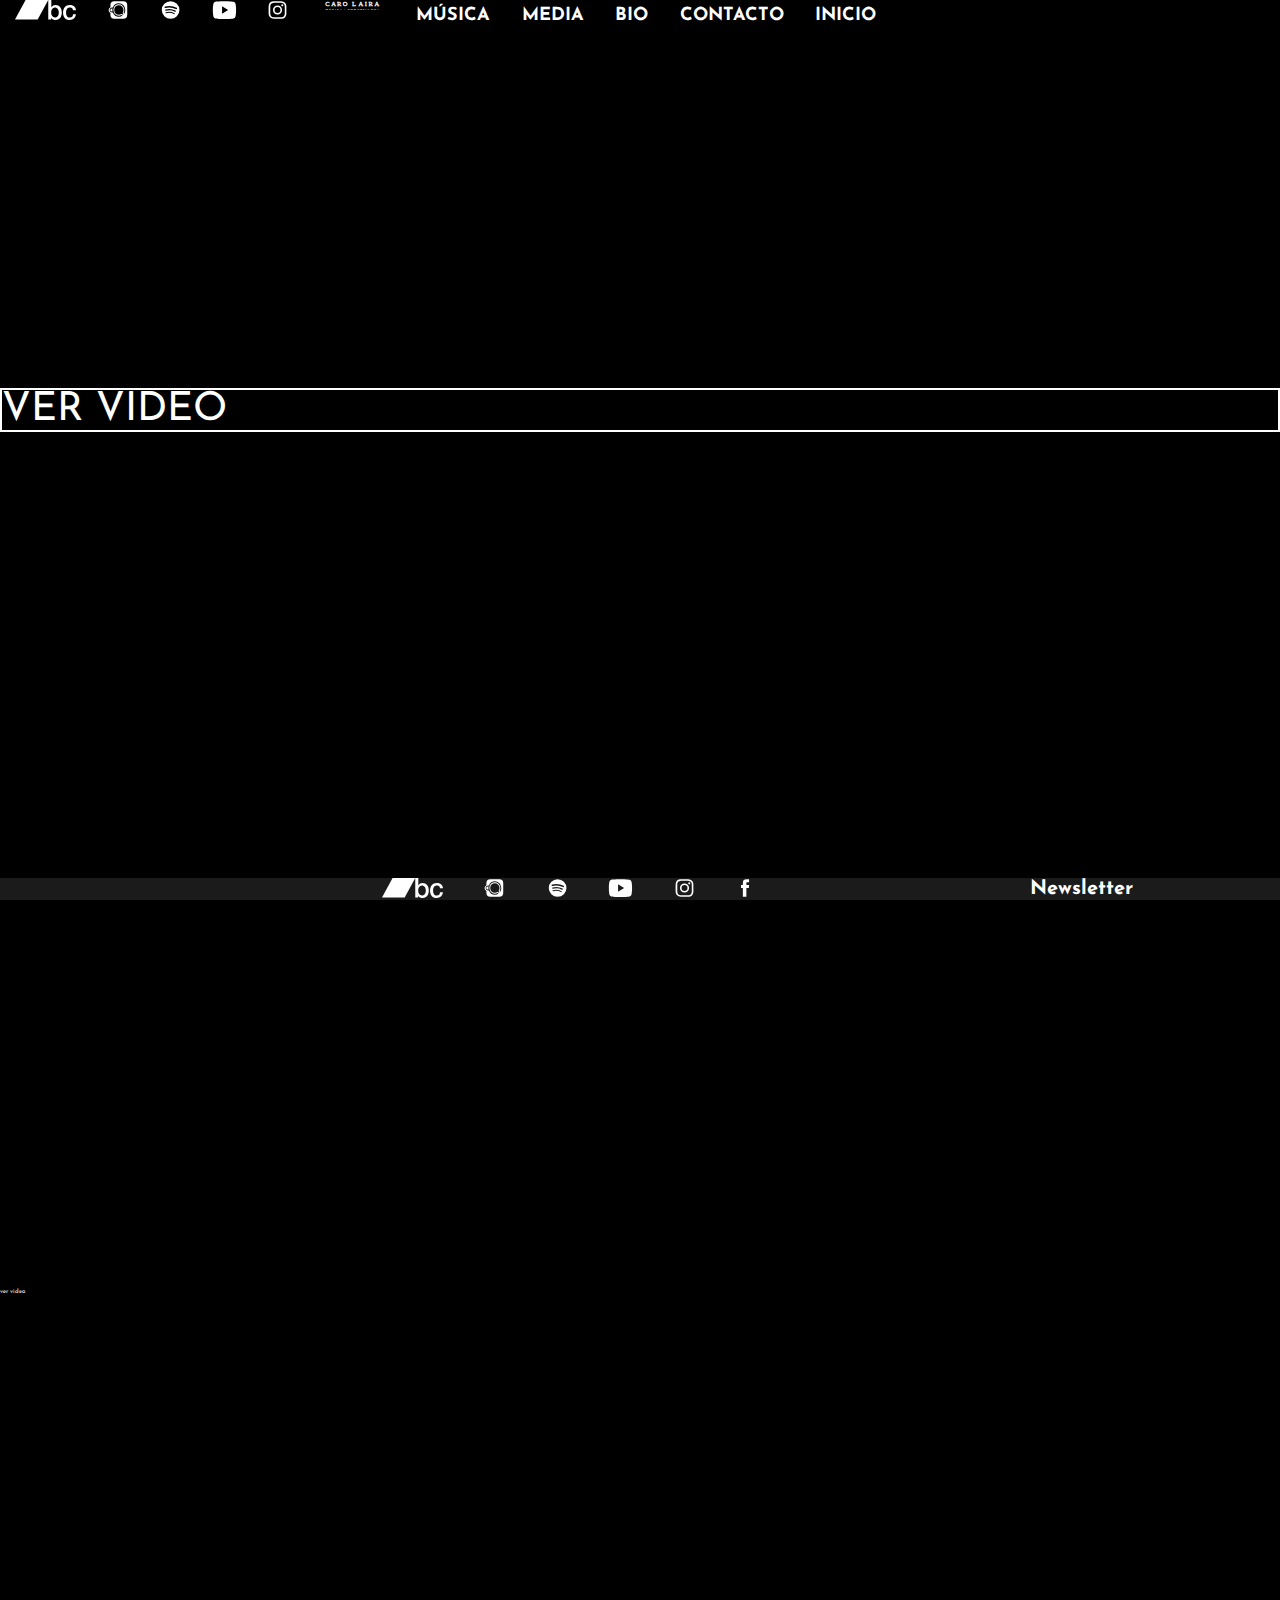
<file: media.html>
<!DOCTYPE html>
<html lang="en">
    <head>
        <meta charset="UTF-8">
        <meta name="viewport" content="width=device-width, initial-scale=1.0">
        <title>Caro Laira</title>
        <link rel="stylesheet" href="./css/style.css">
        <link href="https://fonts.googleapis.com/css2?family=IM+Fell+DW+Pica&family=Josefin+Sans:ital,wght@0,400;0,700;1,400&display=swap" rel="stylesheet"> 
    </head>
    <body>
        <header>
            <div class="nav-header">
                <!--nav-->
                <nav>
                    <!--redes-->
                    <ul class="nav-links">
                        <li class="redes"><a href="https://bandcamp.com/" target="_blank"><img src="./img/1nav-redes/redes svg/bandcamp.svg"></a></li>
                        <li class="redes"><a href="https://cafecito.app/" target="_blank"><img src="./img/1nav-redes/redes svg/cafecito.svg"></a></li>
                        <li class="redes"><a href="https://open.spotify.com/" target="_blank"><img src="./img/1nav-redes/redes svg/spotify.svg"></a></li>
                        <li class="redes"><a href="https://www.youtube.com/" target="_blank"><img src="./img/1nav-redes/redes svg/youtube.svg"></a></li>
                        <li class="redes"><a href="https://www.instagram.com/" target="_blank"><img src="./img/1nav-redes/redes svg/insta.svg"></a></li> 
                        <li><a href="./index.html" id="logo" ><img src="./img/1nav-redes/redes svg/logo svg.svg" alt="logocarolaira.png" ></a></li>
                        <li><a href="musica.html">música</a></li>
                        <li><a href="media.html">media</a></li>
                        <li><a href="bio.html">bio</a></li>
                        <li><a href="contacto.html">contacto</a></li>
                        <li><a href="index.html">inicio</a></li>
                    </ul>
                </nav>
            </div>
        </header>
        <!--section-->
        <section class="menu-videos">
            <!--media-->
            <div class="container-fogon">
                <iframe width="560" height="315" src="https://www.youtube.com/embed/kU9qWrugA0g?autoplay=1&mute=1&loop=1" frameborder="0" allow="autoplay" encrypted-media allowfullscreen class="frame"></iframe>
                <div class="titulo-fogon">del fogón</div>
                <a href="#videofogon"><div class="ver-video">ver video</div></a>
            </div>
            <!--videoabrazo-->
            <div class="container-fogon">  
                <iframe width="560" height="315" src="https://www.youtube.com/embed/ppAnpOXNvxI?autoplay=1&mute=1&loop=1" frameborder="0" allow="autoplay" encrypted-media allowfullscreen class="frame"></iframe>
                <div class="titulo-fogon">abrazo</div>
                <a href="#videoabrazo"><div class="vervideo">ver video</div></a>
            <!--feed insta-->
        </section> 
        <section id="videofogon">
            <!--agregar esta seccion en maqueta-->
            <!-- iframe con marco escondido-->
            <iframe width="560" height="315" src="https://www.youtube.com/embed/kU9qWrugA0g?autoplay=1&mute=1&loop=1" frameborder="0" allow="autoplay" encrypted-media allowfullscreen class="frame"></iframe>
        </section>
        <section id="videoabrazo">
            <iframe width="560" height="315" src="https://www.youtube.com/embed/ppAnpOXNvxI?autoplay=1&mute=1&loop=1" frameborder="0" allow="autoplay" encrypted-media allowfullscreen class="frame"></iframe>
        </section>
        <!-- footer-->
        <footer id="nav-footer">
            <a href="./index.html" class="logo" ><img src="./img/1nav-redes/redes svg/logo svg.svg" alt="logocarolaira.png"></a>
            <ul class="newsletter">    
                <li><a href="https://bandcamp.com/" target="_blank"><img src="./img/1nav-redes/redes svg/bandcamp.svg" alt="logo-bandcamp"></a></li>
                <li><a href="https://cafecito.app/" target="_blank"><img src="./img/1nav-redes/redes svg/cafecito.svg" alt="logo-cafecito"></a></li>
                <li><a href="https://open.spotify.com/" target="_blank"><img src="./img/1nav-redes/redes svg/spotify.svg" alt="logo-spotifyredondo"></a></li>
                <li><a href="https://www.youtube.com/" target="_blank"><img src="./img/1nav-redes/redes svg/youtube.svg" alt="logo-youtube"></a></li>
                <li><a href="https://www.instagram.com/" target="_blank"><img src="./img/1nav-redes/redes svg/insta.svg" alt="logo-instagram"></a></li>
                <li><a href="https://www.facebook.com/" target="_blank"><img src="./img/1nav-redes/redes svg/facebook.svg" alt="logo-facebook"></a></li>
            </ul>      
            <!--newsletter-->
            <h3 class="newsl">newsletter</h3>
        </footer>
    </body>
</html>
</file>
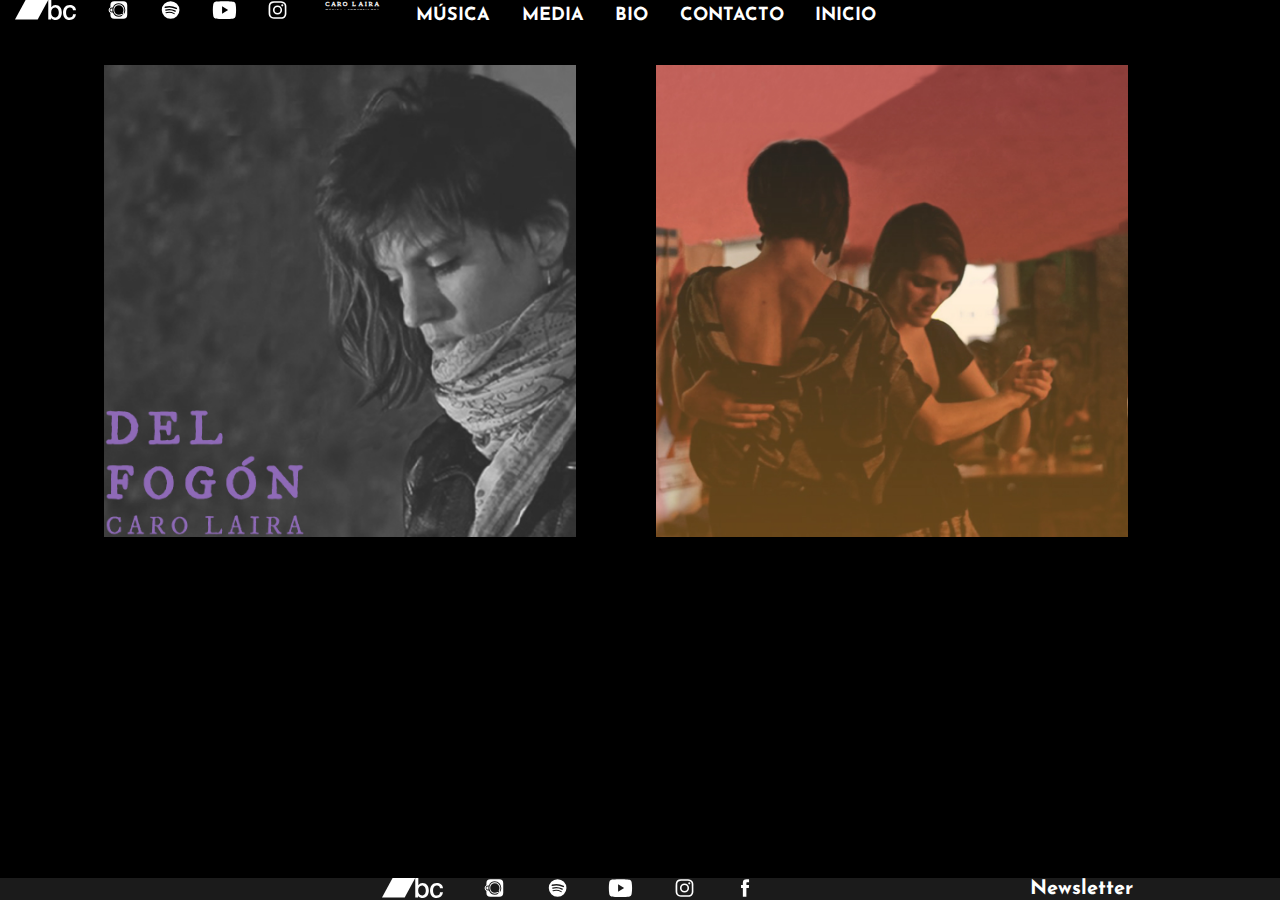
<file: musica.html>
<!DOCTYPE html>
<html lang="en">
    <head>
        <meta charset="UTF-8">
        <meta name="viewport" content="width=device-width, initial-scale=1.0">
        <title>Caro Laira</title>
        <link rel="stylesheet" href="./css/style.css">
        <link href="https://fonts.googleapis.com/css2?family=IM+Fell+DW+Pica&family=Josefin+Sans:ital,wght@0,400;0,700;1,400&display=swap" rel="stylesheet"> 
    </head>
    <body>
        <header>
            <div class="nav-header">
                <!--nav-->
                <nav>
                    <!--redes-->
                    <ul class="nav-links">
                        <li class="redes"><a href="https://bandcamp.com/" target="_blank"><img src="./img/1nav-redes/redes svg/bandcamp.svg"></a></li>
                        <li class="redes"><a href="https://cafecito.app/" target="_blank"><img src="./img/1nav-redes/redes svg/cafecito.svg"></a></li>
                        <li class="redes"><a href="https://open.spotify.com/" target="_blank"><img src="./img/1nav-redes/redes svg/spotify.svg"></a></li>
                        <li class="redes"><a href="https://www.youtube.com/" target="_blank"><img src="./img/1nav-redes/redes svg/youtube.svg"></a></li>
                        <li class="redes"><a href="https://www.instagram.com/" target="_blank"><img src="./img/1nav-redes/redes svg/insta.svg"></a></li> 
                        <li><a href="./index.html" id="logo" ><img src="./img/1nav-redes/redes svg/logo svg.svg" alt="logocarolaira.png" ></a></li>
                        <li><a href="musica.html">música</a></li>
                        <li><a href="media.html">media</a></li>
                        <li><a href="bio.html">bio</a></li>
                        <li><a href="contacto.html">contacto</a></li>
                        <li><a href="index.html">inicio</a></li>
                    </ul>
                </nav>
            </div>
        </header>
        <section>
        <!--discografia-->
            <div class="imagenes-disco">
                <a href="./fogon.html" class="tapa-disco"><img src="./img/4disco/fogon.jpg" alt="discoelfogon"></a>
                <a href="./abrazo.html" class="tapa-disco"><img src="./img/4disco/abrazo.jpg" alt="abrazo"></a>
            </div>
        </section>
        <!-- footer-->
        <footer id="nav-footer">
            <a href="./index.html" class="logo" ><img src="./img/1nav-redes/redes svg/logo svg.svg" alt="logocarolaira.png"></a>
            <ul class="newsletter">    
                <li><a href="https://bandcamp.com/" target="_blank"><img src="./img/1nav-redes/redes svg/bandcamp.svg" alt="logo-bandcamp"></a></li>
                <li><a href="https://cafecito.app/" target="_blank"><img src="./img/1nav-redes/redes svg/cafecito.svg" alt="logo-cafecito"></a></li>
                <li><a href="https://open.spotify.com/" target="_blank"><img src="./img/1nav-redes/redes svg/spotify.svg" alt="logo-spotifyredondo"></a></li>
                <li><a href="https://www.youtube.com/" target="_blank"><img src="./img/1nav-redes/redes svg/youtube.svg" alt="logo-youtube"></a></li>
                <li><a href="https://www.instagram.com/" target="_blank"><img src="./img/1nav-redes/redes svg/insta.svg" alt="logo-instagram"></a></li>
                <li><a href="https://www.facebook.com/" target="_blank"><img src="./img/1nav-redes/redes svg/facebook.svg" alt="logo-facebook"></a></li>
            </ul>      
            <!--newsletter-->
            <h3 class="newsl">newsletter</h3>
        </footer>
    </body>
</html>
</file>
<file: css/style.css>
*{
    box-sizing: border-box;
    padding: 0;
    margin: 0;
    font-size: 62.5%;
} 

body, html {
    height: 100%;
    background-color: black;
}

ul li, a, h1, h2, h3 {
    color: #ffffff;
    font-family: 'Josefin Sans', sans-serif;
    font-weight: 400;
    list-style: none;
    text-decoration: none;
}

/*borrar*/

#nav-header {
    display: flex;
    /*los elementos tienen igual separacion entre ellxs*/
    justify-content: space-between; 
    align-items: center;
    padding: 0 20px;
    position: fixed;
    top: 10px;
    
}

#back-index {
    background-image: url("fondo.jpg");
    background-repeat: no-repeat;
    background-position: center;
    background-size: cover;
    /**/
    height: 100%;
    position: relative;
    left: 0;
    margin: 0;
    width: 100%;
    overflow: hidden;
} 

.nav-links li {
    display: inline-block;
    padding: 0 15px;
}

.nav-links a {
    font-size: 1.8rem;
    text-transform: uppercase;
    font-weight: 700;
}


/*logos tamaño*/
.nav-links img {
    height: 20px;
}

#logo li{
    height: 50px;
}

/*nuevo disco menu*/
#nuevo-disco {
    display: flex;
    justify-content: left;
    position: absolute;
    top: 50%;
    flex-flow: column;
    align-items: baseline;
    padding-left: 10%;
}

.menu-nd li {
    font-size: 1.8rem;
    text-transform: uppercase;
    font-weight: 700;
    margin: 10px;
    padding: 5px;
}

.menu-nd .menu {
    border: 2px solid #ffffff;
    padding: 8px 5px 4px 5px;
    font-size: 2rem;
    text-transform: uppercase;
    font-weight: 700;
}

/*página música*/
.imagenes-disco {
   width: 100%;
   position: relative;
   overflow: hidden;
}

.tapa-disco img {
    float: left;
    width: 40%;
    margin: 20px;
    padding: 20px;
    position: relative;
    left: 5%;
 }

 .tapa-disco img:hover {
    opacity: 0.6;
 }

/*fogontrack*/
.cointainer-disco {
    width: 100%;
    position: relative;
    padding: 0;
    margin: 0;
}

.musica-left img {
    height: 10px;
}

.musica-left {
    display: inline-block;
    left: 0;
}

.musica-right {
    right: 0;
}

.escucha {
    font-size: 2rem;
    text-transform: uppercase;
}

.tracks {
    font-size: 2rem;
    text-transform: uppercase;
    font-weight: normal;
}


/*media */

/*cointainer gral */
.menu-videos {
    height: 100%;
}

.container-fogon {
    height: 100%;
}

.titulo-fogon {
    text-transform: uppercase;
    font-size: 4rem;
}

.ver-video {
    text-transform: uppercase;
    font-size: 4rem;
    border: 2px solid  #ffffff;
}

/*footer*/
#nav-footer {
    display: flex;
    /*los elementos tienen igual separacion entre ellxs*/
    justify-content: space-around; 
    align-items: center;
    padding: 0 10px;
    background-color: rgb(27, 27, 27);
    position: absolute;
    bottom: 0;
    width: 100%;
}

footer h1,h3 {
    font-size: 2rem;
    font-weight: bold;
    text-transform: capitalize;
    padding: 0 20px;
}

footer h1 {
    text-transform: uppercase;
    padding: 0 20px;
}

.newsletter li {
    display: inline-block;
    padding: 0 10px;
}

/*logo*/
.logo-footer img {
    height: 50px;
    padding: 0 10px;
}
/*redes tamaño*/
.newsletter img {
    height: 20px;
    padding: 0 10px;
}
/*-------------------------------------------------*/
/*
    font-family: 'IM Fell DW Pica', serif; regular 400

    font-family: 'Josefin Sans', sans-serif; regular 400 / regular italic 400 / bold 700
*/
</file>
